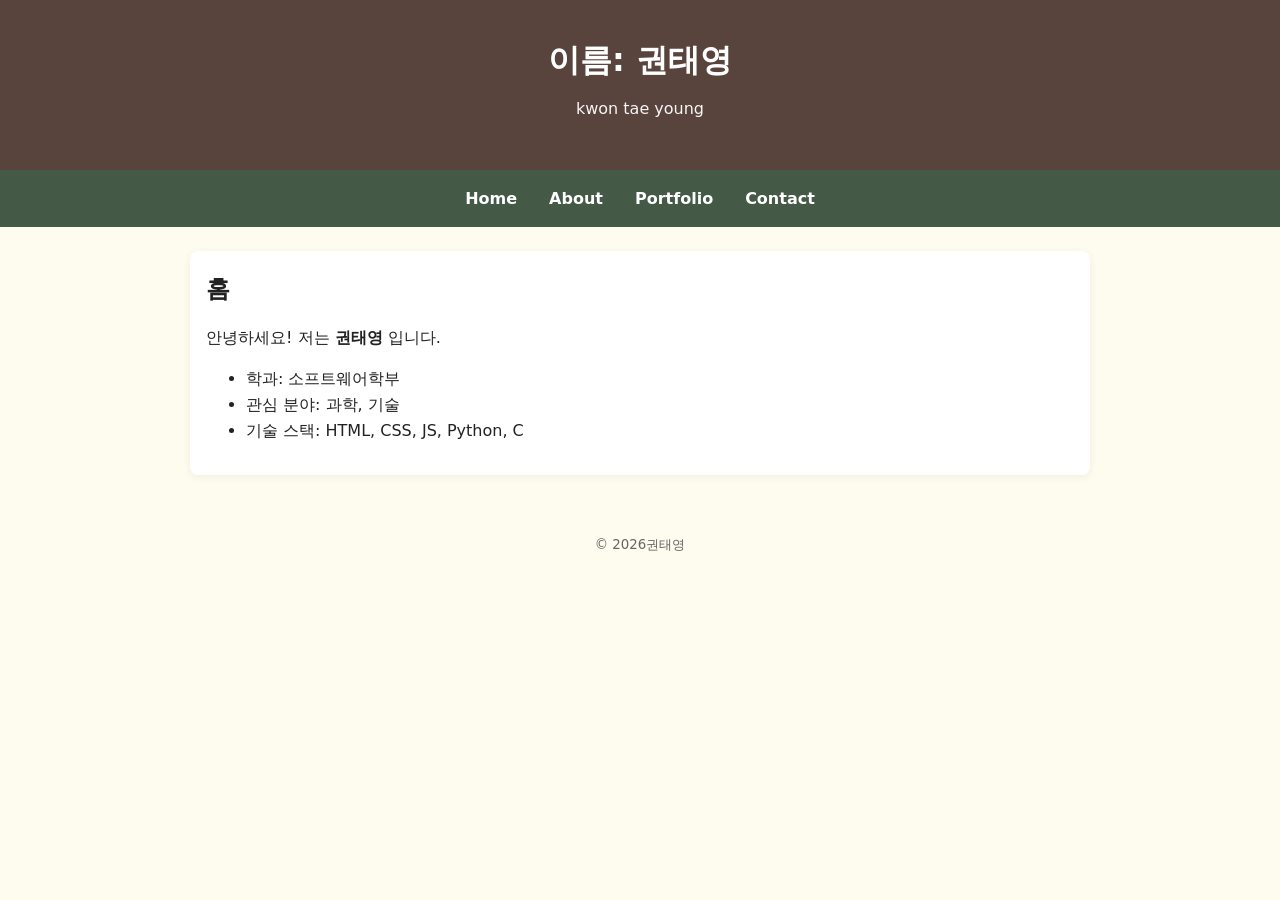
<file: index.html>
<!DOCTYPE html>
<html lang="ko">

<head>
  <meta charset="UTF-8" />
  <meta name="viewport" content="width=device-width, initial-scale=1.0" />
  <title>인터넷활용 실습 템플릿</title>
  <link rel="stylesheet" href="style.css">
</head>

<body>
  <header>
    <h1>이름: 권태영</h1>
    <p class="subtitle">kwon tae young</p>
  </header>
  <nav>
    <a href="index.html">Home</a>
    <a href="about.html">About</a>
    <a href="portfolio.html">Portfolio</a>
    <a href="contact.html">Contact</a>
  </nav>
  <main class="container">
    <section>
      <h2>홈</h2>
      <p>안녕하세요! 저는 <strong>권태영</strong> 입니다.</p>
      <ul>
        <li>학과: 소프트웨어학부</li>
        <li>관심 분야: 과학, 기술</li>
        <li>기술 스택: HTML, CSS, JS, Python, C</li>
      </ul>
    </section>
  </main>
  <footer>
    <small>&copy; <span id="year"></span>권태영</small>
  </footer>
  <script src="script.js"></script>
</body>

</html>
</file>
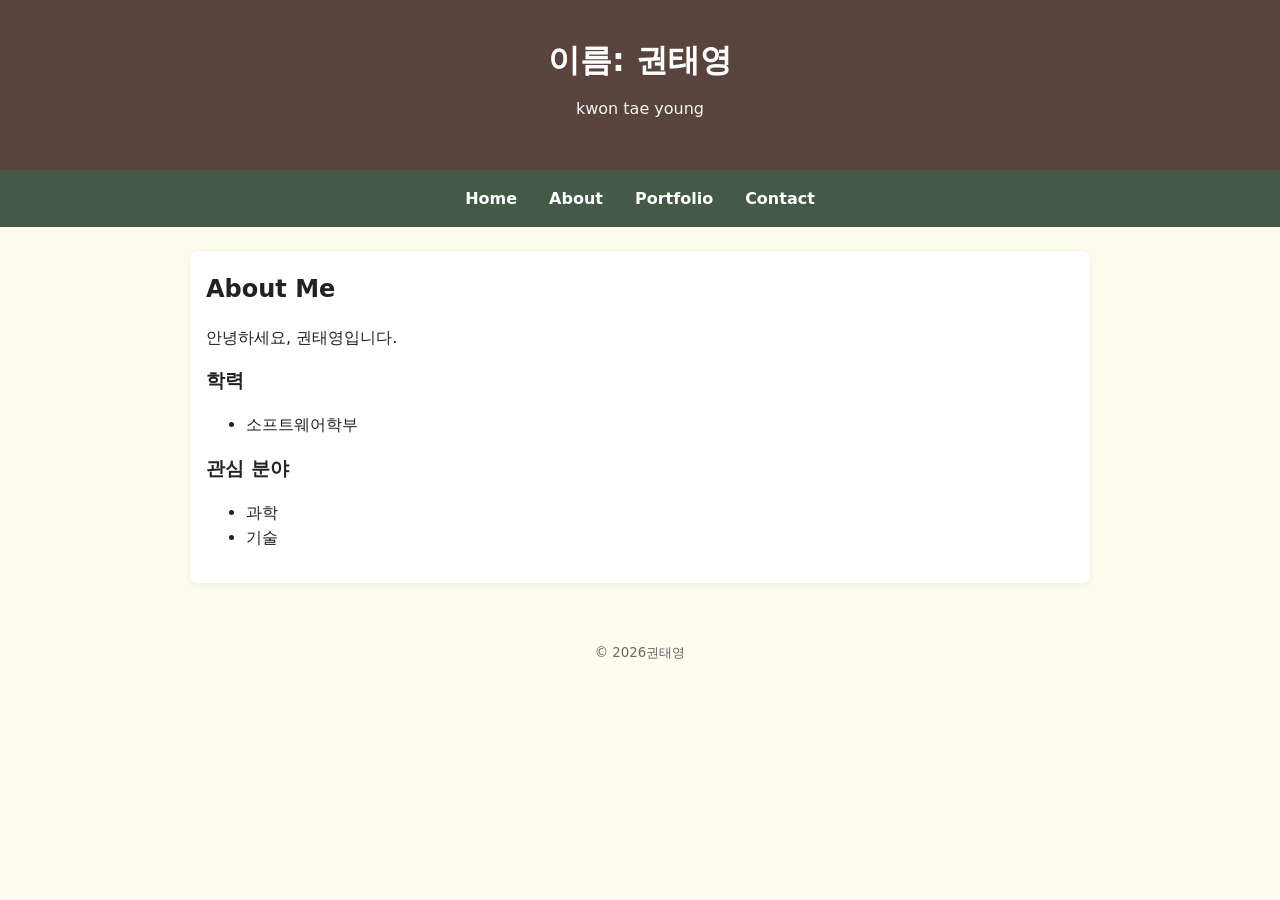
<file: about.html>
<!DOCTYPE html>
<html lang="ko">

<head>
  <meta charset="UTF-8" />
  <meta name="viewport" content="width=device-width, initial-scale=1.0" />
  <title>인터넷활용 실습 템플릿</title>
  <link rel="stylesheet" href="style.css">
</head>

<body>
  <header>
    <h1>이름: 권태영</h1>
    <p class="subtitle">kwon tae young</p>
  </header>
  <nav>
    <a href="index.html">Home</a>
    <a href="about.html">About</a>
    <a href="portfolio.html">Portfolio</a>
    <a href="contact.html">Contact</a>
  </nav>
  <main class="container">
    <section>
      <h2>About Me</h2>
      <p>안녕하세요, 권태영입니다.</p>
      <h3>학력</h3>
      <ul>
        <li>소프트웨어학부</li>
      </ul>
      <h3>관심 분야</h3>
      <ul>
        <li>과학</li>
        <li>기술</li>
      </ul>
    </section>
  </main>
  <footer>
    <small>&copy; <span id="year"></span>권태영</small>
  </footer>
  <script src="script.js"></script>
</body>

</html>
</file>
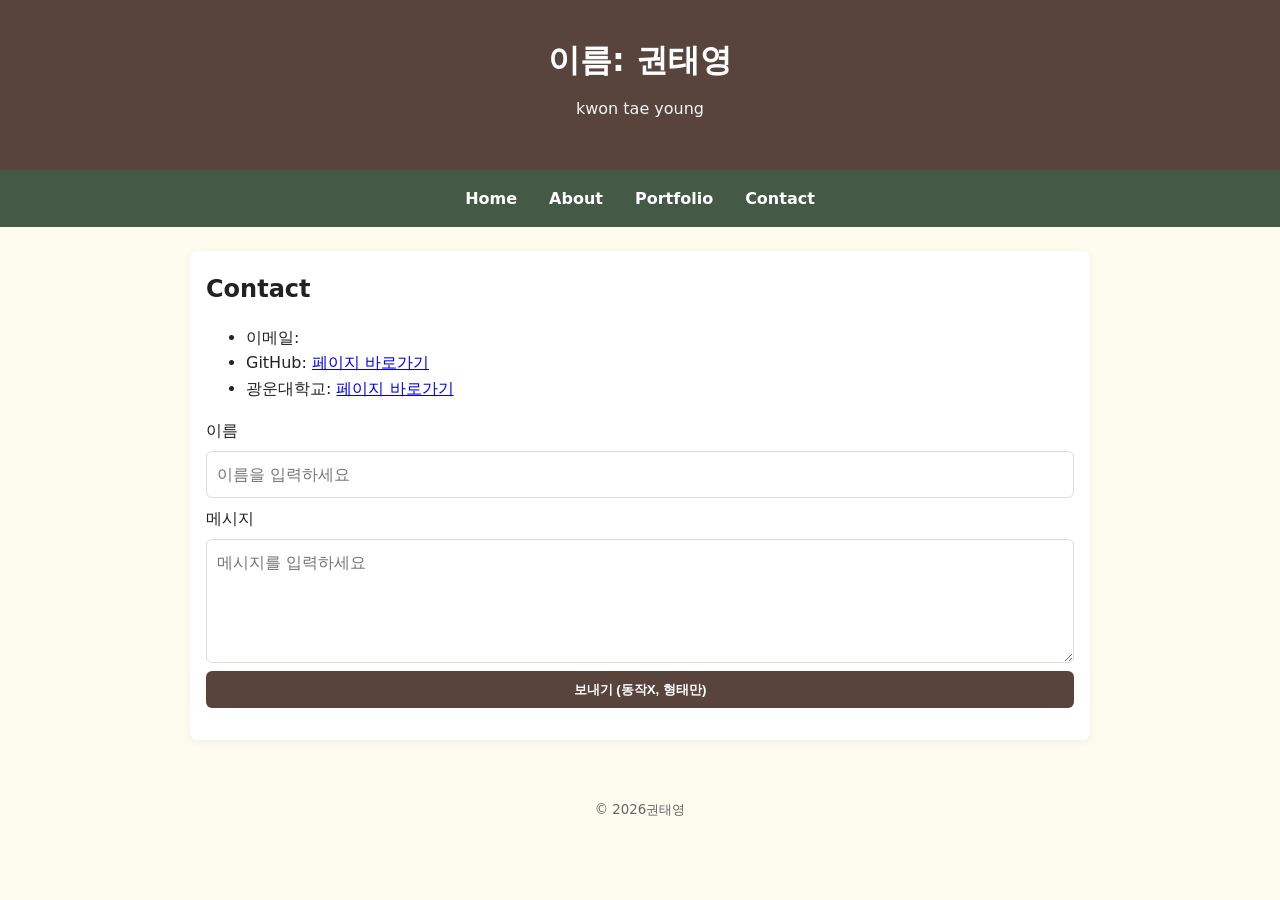
<file: contact.html>
<!DOCTYPE html>
<html lang="ko">

<head>
  <meta charset="UTF-8" />
  <meta name="viewport" content="width=device-width, initial-scale=1.0" />
  <title>인터넷활용 실습 템플릿</title>
  <link rel="stylesheet" href="style.css">
</head>

<body>
  <header>
    <h1>이름: 권태영</h1>
    <p class="subtitle">kwon tae young</p>
  </header>
  <nav>
    <a href="index.html">Home</a>
    <a href="about.html">About</a>
    <a href="portfolio.html">Portfolio</a>
    <a href="contact.html">Contact</a>
  </nav>
  <main class="container">
    <section>
      <h2>Contact</h2>
      <ul>
        <li>이메일: </li>
        <li>GitHub: <a href="https://github.com/ddot691-jpg/ddot_samplepage">페이지 바로가기</a></li>
        <li>광운대학교: <a href="https://www.kw.ac.kr/ko/">페이지 바로가기</a></li>
      </ul>
      <!-- 아래는 정말 기본 예시 폼입니다. JS 없이도 동작하지 않아도 되며, 형태만 제공합니다. -->
      <form class="contact-form" onsubmit="return false;">
        <label>이름</label>
        <input type="text" placeholder="이름을 입력하세요">
        <label>메시지</label>
        <textarea rows="4" placeholder="메시지를 입력하세요"></textarea>
        <button type="submit">보내기 (동작X, 형태만)</button>
      </form>
    </section>
  </main>
  <footer>
    <small>&copy; <span id="year"></span>권태영</small>
  </footer>
  <script src="script.js"></script>
</body>

</html>
</file>
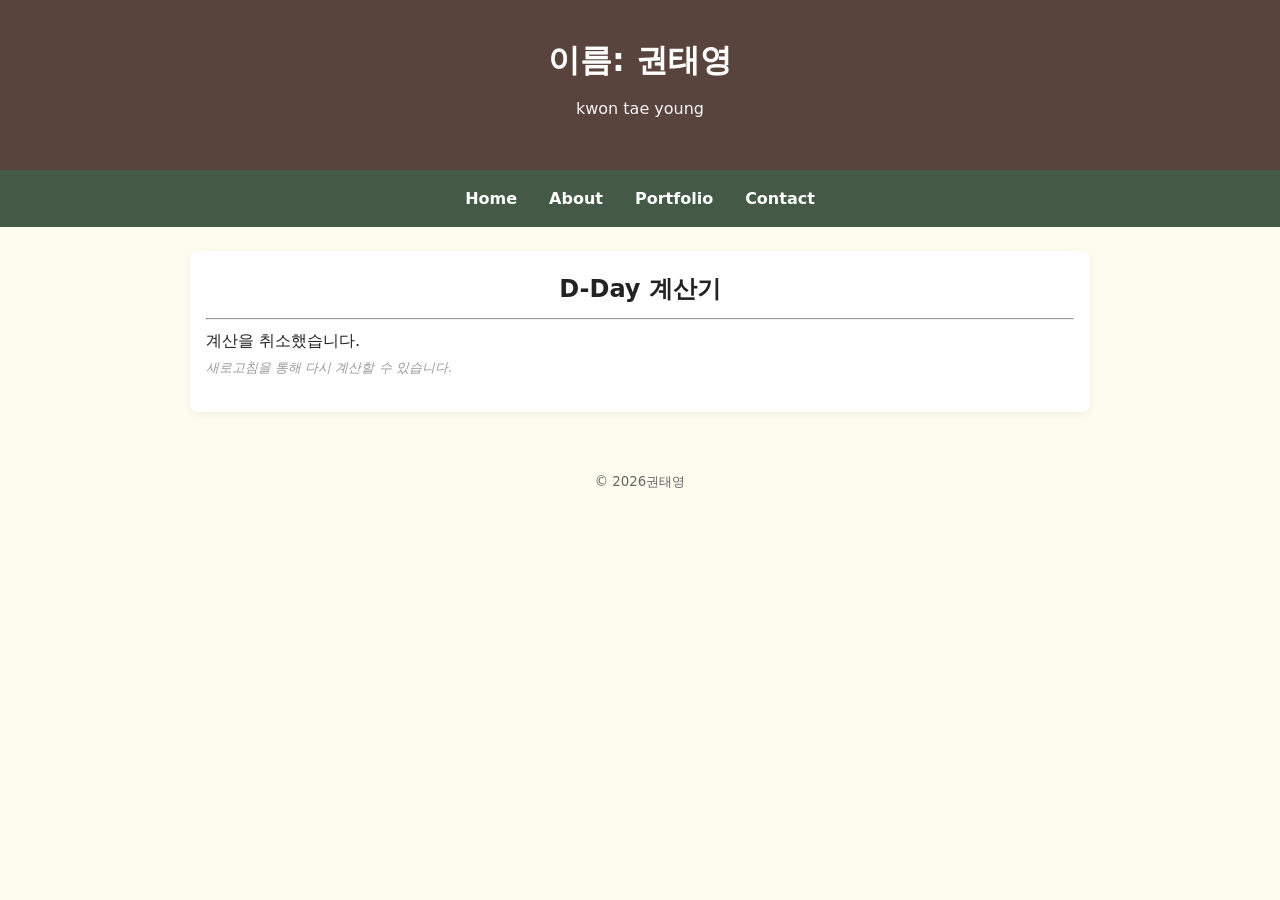
<file: dday.html>
<!DOCTYPE html>
<html lang="ko">

<head>
    <meta charset="UTF-8" />
    <meta name="viewport" content="width=device-width, initial-scale=1.0" />
    <title>D-Day 계산기</title>
    <link rel="stylesheet" href="style.css">
</head>

<body>
    <header>
        <h1>이름: 권태영</h1>
        <p class="subtitle">kwon tae young</p>
    </header>
    <nav>
        <a href="index.html">Home</a>
        <a href="about.html">About</a>
        <a href="portfolio.html">Portfolio</a>
        <a href="contact.html">Contact</a>
    </nav>
    <main class="container">
        <section>
            <h2 style="text-align: center;">D-Day 계산기</h2>
            <hr>
            <script>
                let now = new Date();

                let yearStr = prompt("연도를 입력하세요", "2025");
                let monthStr = prompt("월을 입력하세요", "12");
                let dayStr = prompt("일을 입력하세요.", "25");

                if (!yearStr || !monthStr || !dayStr) {
                    document.write("계산을 취소했습니다.");
                }
                else {
                    let year = parseInt(yearStr);
                    let month = parseInt(monthStr);
                    let day = parseInt(dayStr);

                    let targetDate = new Date(year, month - 1, day);
                    let diffMs = targetDate.getTime() - now.getTime();
                    let diffDay = Math.ceil(diffMs / (1000 * 60 * 60 * 24));

                    document.write("입력한 날짜: ", targetDate.toLocaleDateString(), "<br>");
                    document.write("오늘 날짜: ", now.toLocaleDateString(), "<br><br>");

                    if (diffDay == 0) {
                        document.write("<b>D-Day 입니다!</b>");
                    } else if (diffDay > 0) {
                        document.write("<b>D-" + diffDay + "일 남았습니다.</b>");
                    } else {
                        document.write("<b>D+" + Math.abs(diffDay) + "일 지났습니다.</b>");
                    }
                }
            </script>
            <br>
            <i style="font-size: small; color: #999;">새로고침을 통해 다시 계산할 수 있습니다.</i>
        </section>
    </main>
    <footer>
        <small>&copy; <span id="year"></span>권태영</small>
    </footer>
    <script src="script.js"></script>
</body>

</html>
</file>
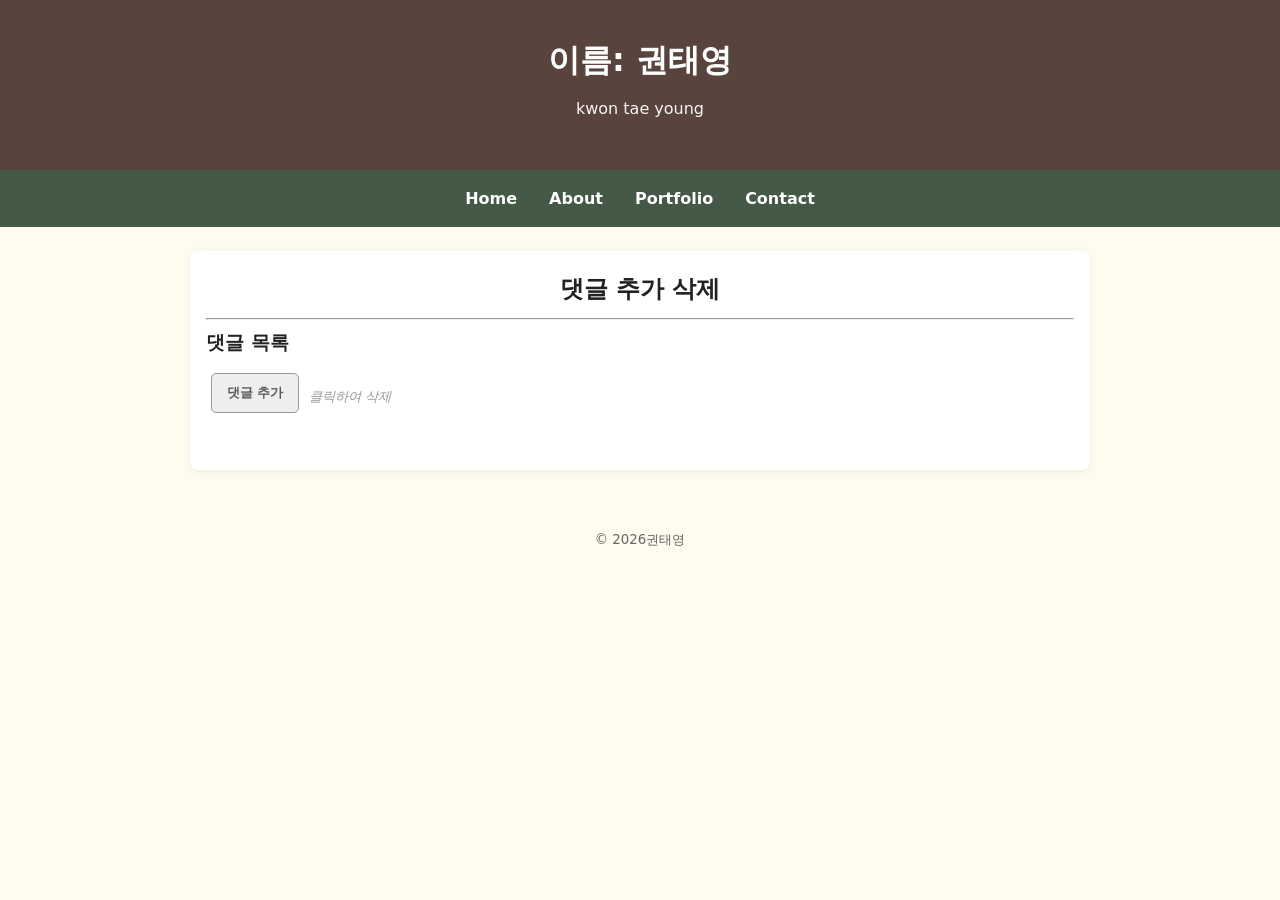
<file: dom_list.html>
<!DOCTYPE html>
<html lang="ko">

<head>
    <meta charset="UTF-8" />
    <meta name="viewport" content="width=device-width, initial-scale=1.0" />
    <title>댓글 추가삭제</title>
    <link rel="stylesheet" href="style.css">
    <style>
        button {
            padding: 10px 15px;
            margin: 5px;
            cursor: pointer;
            background-color: #eee;
            border: 1px solid #999;
            border-radius: 5px;
            color: rgb(92, 92, 92);
        }
        button:hover {
            background-color: #ddd;
        }

        ul {
            margin: 0;
            padding: 0;
            padding: 10px;
        }
        li {
            color: rgb(92, 92, 92);
            list-style: none;
            padding: 10px 15px;
            cursor: pointer;
            background-color: #eee;
        }
        li:nth-child(even) {
            background-color: #ddd;
        }
        li:hover {
            background-color: #ffdddd;
        }

    </style>
</head>

<body onload="addComment()">
    <header>
        <h1>이름: 권태영</h1>
        <p class="subtitle">kwon tae young</p>
    </header>
    <nav>
        <a href="index.html">Home</a>
        <a href="about.html">About</a>
        <a href="portfolio.html">Portfolio</a>
        <a href="contact.html">Contact</a>
    </nav>
    <main class="container">
        <section>
            <h2 style="text-align: center;">댓글 추가 삭제</h2>
            <hr>
            <h3>댓글 목록</h3>
            <button onclick="addComment()">댓글 추가</button>
            <i style="color: #999;"><sub>클릭하여 삭제</sub></i>
            <ul id="commentList"></ul>
        </section>
        <script>
            function addComment() {
                var inputData = prompt("댓글을 입력하세요", "오늘 수업 너무 재밌어요!");
                if (inputData == null) {
                    alert("댓글이 입력되지 않았습니다");
                }
                else {
                    var parent = document.getElementById("commentList");
                    var newLi = document.createElement("li");
                    newLi.innerHTML = inputData;

                    newLi.onclick = function () {
                        var p = this.parentElement;
                        p.removeChild(this);
                    };

                    parent.appendChild(newLi);
                }
            }
        </script>
    </main>
    <footer>
        <small>&copy; <span id="year"></span>권태영</small>
    </footer>
    <script src="script.js"></script>
</body>

</html>
</file>
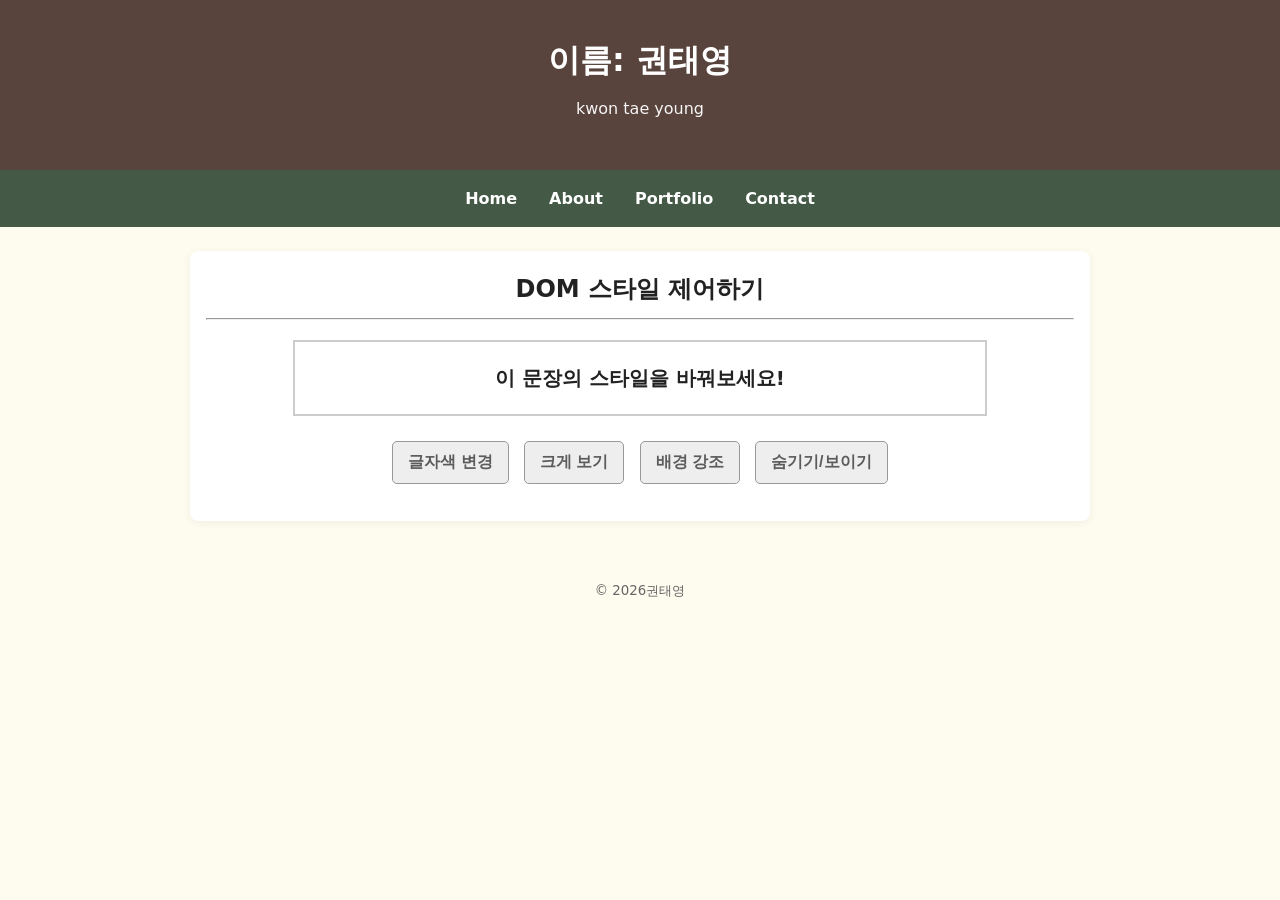
<file: dom_style.html>
<!DOCTYPE html>
<html lang="ko">

<head>
    <meta charset="UTF-8" />
    <meta name="viewport" content="width=device-width, initial-scale=1.0" />
    <title>스타일 변환기</title>
    <link rel="stylesheet" href="style.css">
    <style>
        section {
            text-align: center;
        }

        #target {
            font-size: 20px;
            font-weight: bold;
            padding: 20px;
            border: 2px solid #ccc;
            margin: 20px auto;
            width: 80%;
            transition: all 0.3s;
        }

        button {
            padding: 10px 15px;
            font-size: 16px;
            margin: 5px;
            cursor: pointer;
            background-color: #eee;
            border: 1px solid #999;
            border-radius: 5px;
            color:rgb(92, 92, 92);
        }

        button:hover {
            background-color: #ddd;
        }
    </style>
    <script>
        const colors = ["red", "yellow", "green", "blue", "purple", "black"];
        let Index = 0;
        function changeColr() {
            var obj = document.getElementById("target");
            obj.style.color = colors[Index];
            Index = (Index + 1) % colors.length;
        }

        function toggleSize() {
            var obj = document.getElementById("target");
            if (obj.style.fontSize == "") {
                obj.style.fontSize = "32px";
            } else {
                obj.style.fontSize = "";
            }
        }

        function toggleBg() {
            var obj = document.getElementById("target");
            if (obj.style.background == "") {
                obj.style.background = "yellow";
            } else {
                obj.style.background = "";
            }
        }

        function toggleVisibility() {
            var obj = document.getElementById("target");
            if (obj.style.display == "none") {
                obj.style.display = "block";
            } else {
                obj.style.display = "none";
            }
        }
    </script>
</head>

<body>
    <header>
        <h1>이름: 권태영</h1>
        <p class="subtitle">kwon tae young</p>
    </header>
    <nav>
        <a href="index.html">Home</a>
        <a href="about.html">About</a>
        <a href="portfolio.html">Portfolio</a>
        <a href="contact.html">Contact</a>
    </nav>
    <main class="container">
        <section>
            <h2>DOM 스타일 제어하기</h2>
            <hr>
            <p id="target">이 문장의 스타일을 바꿔보세요!</p>

            <button onclick="changeColr()">글자색 변경</button>
            <button onclick="toggleSize()">크게 보기</button>
            <button onclick="toggleBg()">배경 강조</button>
            <button onclick="toggleVisibility()">숨기기/보이기</button>
        </section>
    </main>
    <footer>
        <small>&copy; <span id="year"></span>권태영</small>
    </footer>
    <script src="script.js"></script>
</body>

</html>
</file>
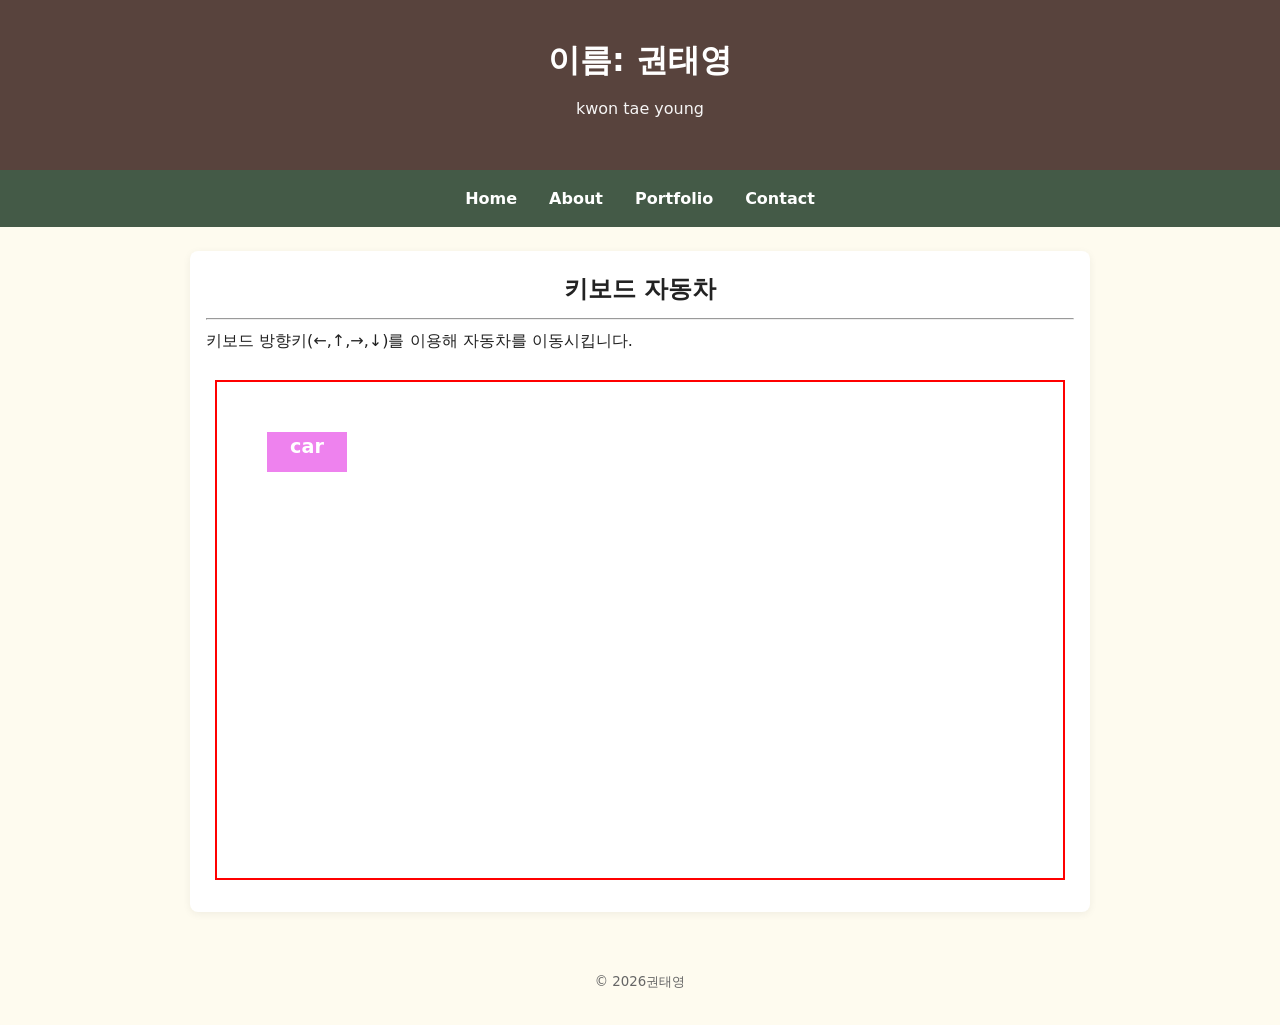
<file: event_car.html>
<!DOCTYPE html>
<html lang="ko">

<head>
    <meta charset="UTF-8" />
    <meta name="viewport" content="width=device-width, initial-scale=1.0" />
    <title>키보드 자동차</title>
    <link rel="stylesheet" href="style.css">
    <style>
        #boundary {
            position: relative;
            border: 2px solid red;
            width: 850px;
            height: 500px;
            margin: auto;
        }

        #car {
            position: absolute;
            left: 50px;
            top: 50px;
            width: 80px;
            height: 40px;
            background: violet;
            color: white;
            text-align: center;
            font-size: larger;
        }
    </style>
    <script>
        var x = 50;
        var y = 50;
        var step = 10;

        window.onload = function () {
            var car = document.getElementById("car");
            var boundary = document.getElementById("boundary");

            window.onkeydown = function (e) {
                var nextX = x;
                var nextY = y;

                switch(e.keyCode) {
                    case 37: nextX -= step; break;
                    case 38: nextY -= step; break;
                    case 39: nextX += step; break;
                    case 40: nextY += step; break;
                }

                if (nextX >= 0 && nextX <= boundary.clientWidth - car.offsetWidth) {
                    x = nextX;
                }
                if (nextY >= 0 && nextY <= boundary.clientHeight - car.offsetHeight) {
                    y = nextY;
                }

                car.style.left = x + "px";
                car.style.top = y + "px";
            };
        };
    </script>
</head>

<body style="overflow: hidden;">
    <header>
        <h1>이름: 권태영</h1>
        <p class="subtitle">kwon tae young</p>
    </header>
    <nav>
        <a href="index.html">Home</a>
        <a href="about.html">About</a>
        <a href="portfolio.html">Portfolio</a>
        <a href="contact.html">Contact</a>
    </nav>
    <main class="container">
        <section>
            <h2 style="text-align: center;">키보드 자동차</h2>
            <hr>
            키보드 방향키(←,↑,→,↓)를 이용해 자동차를 이동시킵니다.<br><br>
            <div id="boundary">
                <div id="car"><b>car</b></div>
            </div>
        </section>
    </main>
    <footer>
        <small>&copy; <span id="year"></span>권태영</small>
    </footer>
    <script src="script.js"></script>
</body>

</html>
</file>
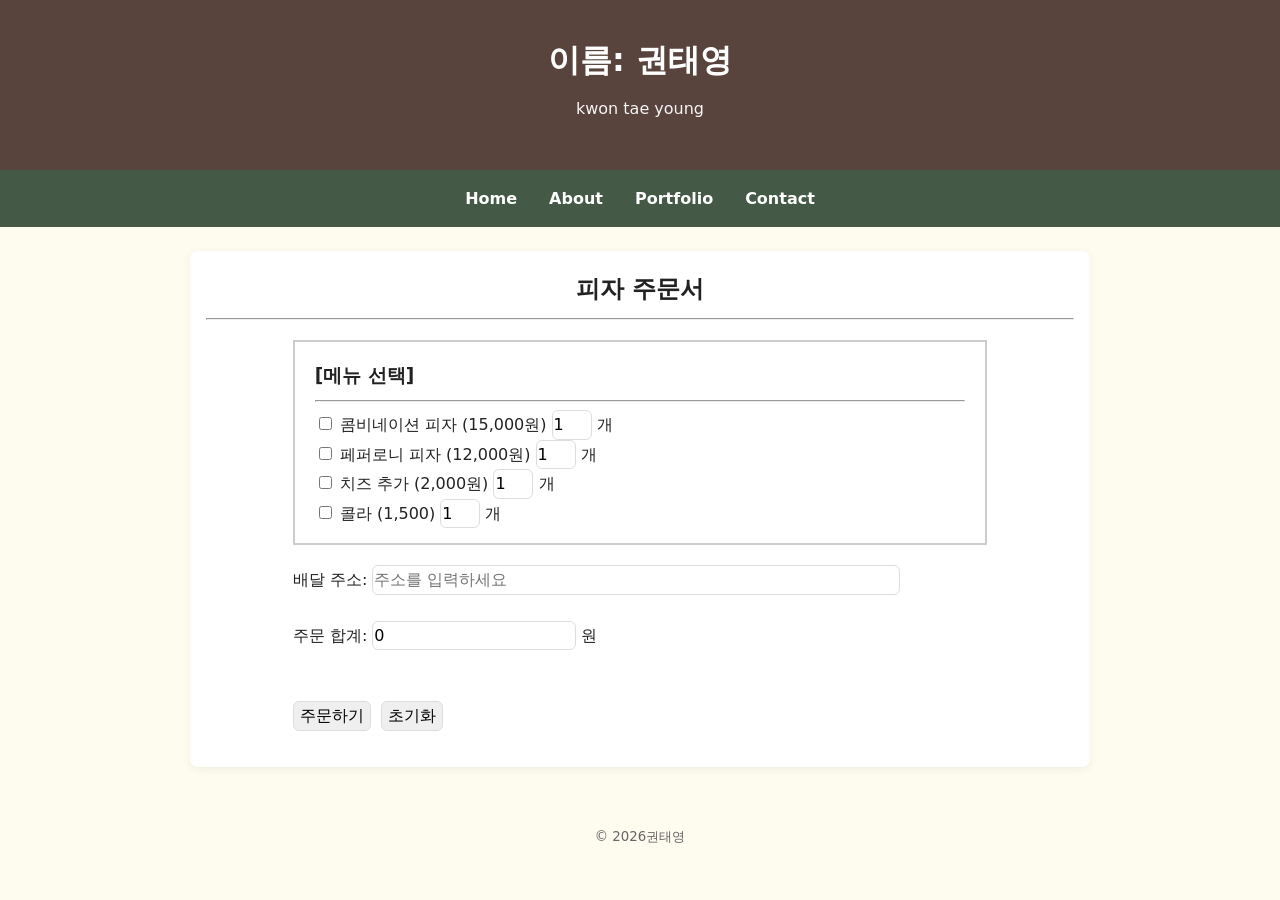
<file: event_order.html>
<!DOCTYPE html>
<html lang="ko">

<head>
    <meta charset="UTF-8" />
    <meta name="viewport" content="width=device-width, initial-scale=1.0" />
    <title>스마트 피자 주문서</title>
    <link rel="stylesheet" href="style.css">
    <style>
        #menu_box {
            padding: 15px 20px;
            border: 2px solid #ccc;
            margin: 20px auto;
            width: 80%;
        }

        #order_box{
            margin: 20px auto;
            width: 80%;
        }

        input {
            width: auto;
            padding: 1px;
        }
        label, input:hover{
            cursor: pointer;
        }
    </style>

    <script>
        function recalc() {
            var total = 0;
            var checks = document.getElementsByClassName("menu -check");
            var qtys = document.getElementsByClassName("menu -qty");
            for (var i = 0; i < checks.length; i++) {
                if (checks[i].checked) {
                    var price = parseInt(checks[i].value);
                    var quantity = parseInt(qtys[i].value);
                    total += price * quantity;
                }
            }
            document.getElementById("total").value = total;
        }

        function validate(e) {
            var total = parseInt(document.getElementById("total").value);
            var add = document.getElementById("address");
            
            if (total == 0) {
                alert("메뉴를 선택해주세요.");
                e.preventDefault();
                return false;
            }
            if (add.value == "") {
                alert("배달 주소를 입력해주세요.");
                setTimeout(function(){
                    add.focus();
                }, 10)
                e.preventDefault();
                return false;
            }
            alert("주문 완료! 총액: " + total + "원");
            e.preventDefault();
            return false;
        }

        function cheakAdd(){
            var add = document.getElementById("address");
            if (add.value == "") {
                alert("배달 주소를 입력해주세요."); //chrome에서 무한루프
                setTimeout(function(){ //지연시간
                    add.focus();
                }, 10)
            }
        }
    </script>
</head>

<body>
    <header>
        <h1>이름: 권태영</h1>
        <p class="subtitle">kwon tae young</p>
    </header>
    <nav>
        <a href="index.html">Home</a>
        <a href="about.html">About</a>
        <a href="portfolio.html">Portfolio</a>
        <a href="contact.html">Contact</a>
    </nav>
    <main class="container">
        <section>
            <h2 style="text-align: center;">피자 주문서</h2>
            <hr>
            <form  onsubmit="validate(event)">
                <div id="menu_box">
                    <h3>[메뉴 선택]</h3><hr>
                    <div>
                        <label><input type="checkbox" class="menu -check" value="15000" onchange="recalc()"> 콤비네이션 피자 (15,000원) </label>
                        <input type="number" class="menu -qty" value="1" min="1" onchange="recalc()" onkeyup="recalc()" style="width: 40px;"> 개
                    </div>
                    <div>
                        <label><input type="checkbox" class="menu -check" value="12000" onchange="recalc()"> 페퍼로니 피자 (12,000원) </label>
                        <input type="number" class="menu -qty" value="1" min="1" onchange="recalc()" onkeyup="recalc()" style="width: 40px;"> 개
                    </div>
                    <div>
                        <label><input type="checkbox" class="menu -check" value="2000" onchange="recalc()"> 치즈 추가 (2,000원) </label>
                        <input type="number" class="menu -qty" value="1" min="1" onchange="recalc()" onkeyup="recalc()" style="width: 40px;"> 개
                    </div>
                    <div>
                        <label><input type="checkbox" class="menu -check" value="1500" onchange="recalc()"> 콜라 (1,500) </label>
                        <input type="number" class="menu -qty" value="1" min="1" onchange="recalc()" onkeyup="recalc()" style="width: 40px;"> 개
                    </div>
                </div>
                <div id="order_box">
                    <label>배달 주소: <input type="text" id="address" size="60" placeholder="주소를 입력하세요" onblur="cheakAdd()"></label><br><br>
                    <label>주문 합계: <input type="text" id="total" value="0" readonly> 원</label><br><br><br>

                    <input type="submit" value=" 주문하기 ">&nbsp;
                    <input type="reset" value=" 초기화 " onclick="setTimeout(recalc, 0)">
                </div>
            </form>
        </section>
    </main>
    <footer>
        <small>&copy; <span id="year"></span>권태영</small>
    </footer>
    <script src="script.js"></script>
</body>

</html>
</file>
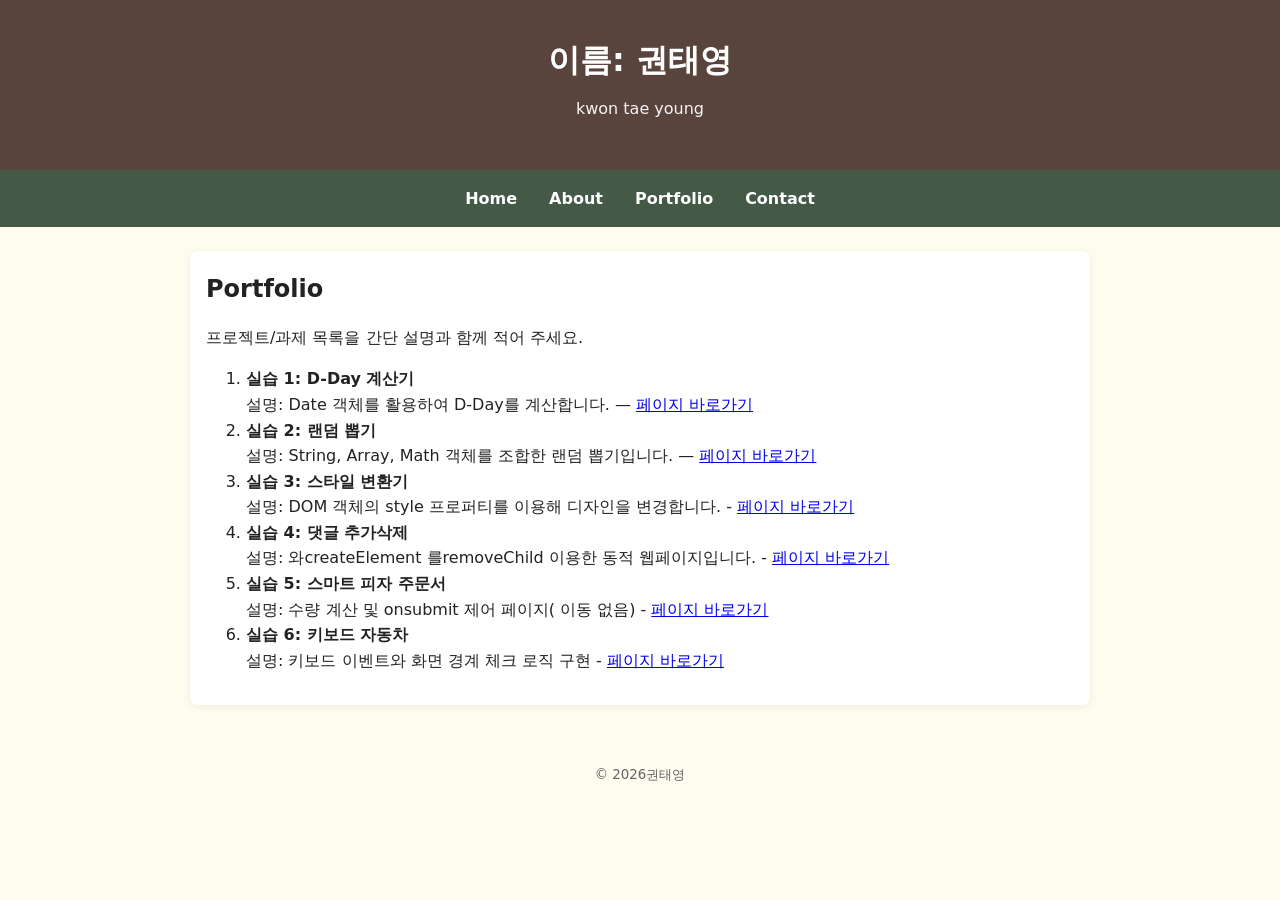
<file: portfolio.html>
<!DOCTYPE html>
<html lang="ko">

<head>
  <meta charset="UTF-8" />
  <meta name="viewport" content="width=device-width, initial-scale=1.0" />
  <title>인터넷활용 실습 템플릿</title>
  <link rel="stylesheet" href="style.css">
</head>

<body>
  <header>
    <h1>이름: 권태영</h1>
    <p class="subtitle">kwon tae young</p>
  </header>
  <nav>
    <a href="index.html">Home</a>
    <a href="about.html">About</a>
    <a href="portfolio.html">Portfolio</a>
    <a href="contact.html">Contact</a>
  </nav>
  <main class="container">
    <section>
      <h2>Portfolio</h2>
      <p>프로젝트/과제 목록을 간단 설명과 함께 적어 주세요.</p>
      <ol>
        <li>
          <strong>실습 1: D-Day 계산기</strong><br>
          설명: Date 객체를 활용하여 D-Day를 계산합니다.
          — <a href="dday.html">페이지 바로가기</a>
        </li>
        <li>
          <strong>실습 2: 랜덤 뽑기</strong><br>
          설명: String, Array, Math 객체를 조합한 랜덤 뽑기입니다.
          — <a href="random.html">페이지 바로가기</a>
        </li>
        <li>
          <strong>실습 3: 스타일 변환기</strong><br>
          설명: DOM 객체의 style 프로퍼티를 이용해 디자인을 변경합니다.
          - <a href="dom_style.html">페이지 바로가기</a>
        </li>
        <li>
          <strong>실습 4: 댓글 추가삭제</strong><br>
          설명: 와createElement 를removeChild 이용한 동적 웹페이지입니다.
          - <a href="dom_list.html">페이지 바로가기</a>
        </li>
        <li>
          <strong>실습 5: 스마트 피자 주문서</strong><br>
          설명: 수량 계산 및 onsubmit 제어 페이지( 이동 없음)
          - <a href="event_order.html">페이지 바로가기</a>
        </li>
        <li>
          <strong>실습 6: 키보드 자동차</strong><br>
          설명: 키보드 이벤트와 화면 경계 체크 로직 구현
          - <a href="event_car.html">페이지 바로가기</a>
        </li>
      </ol>
    </section>
  </main>
  <footer>
    <small>&copy; <span id="year"></span>권태영</small>
  </footer>
  <script src="script.js"></script>
</body>

</html>
</file>
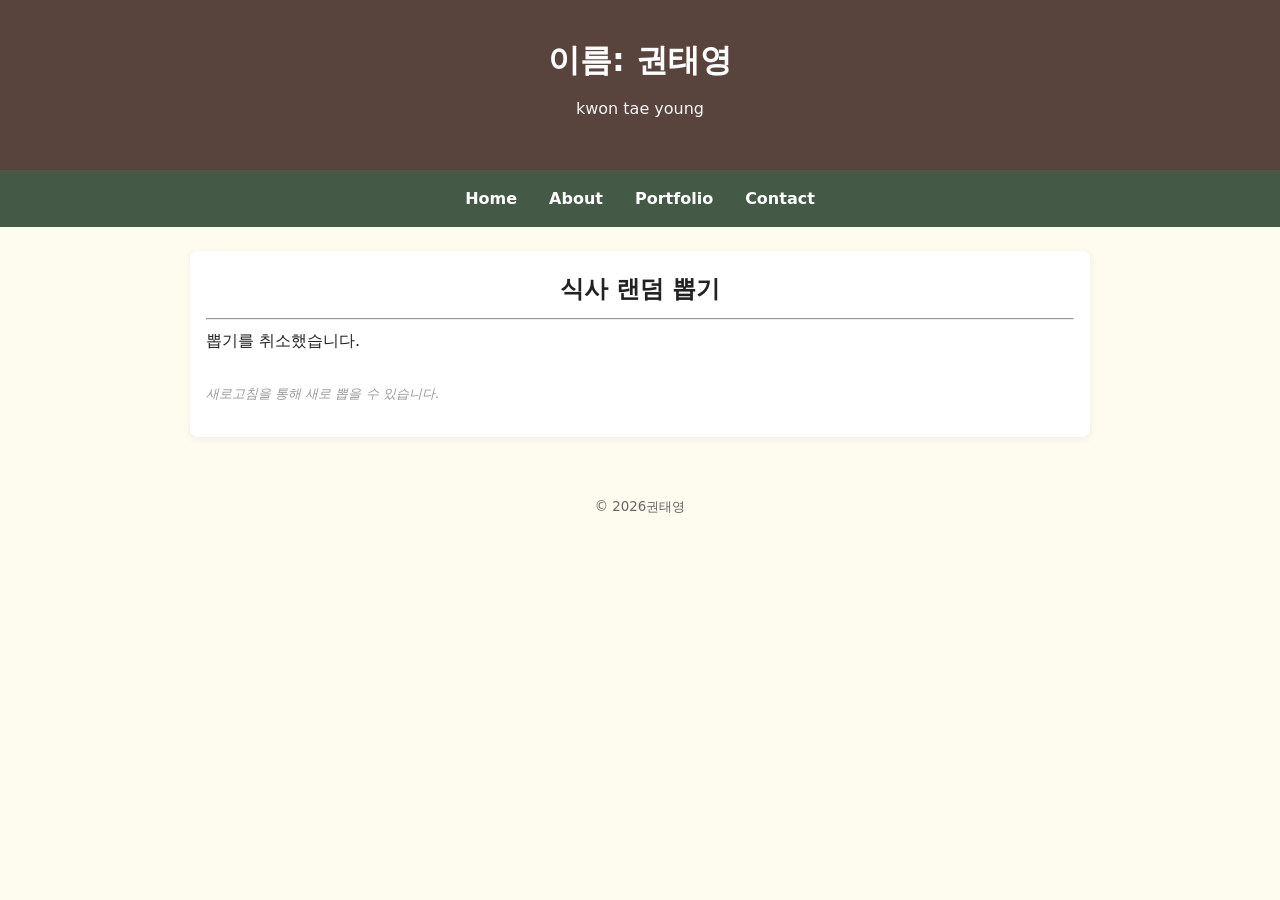
<file: random.html>
<!DOCTYPE html>
<html lang="ko">

<head>
    <meta charset="UTF-8" />
    <meta name="viewport" content="width=device-width, initial-scale=1.0" />
    <title>랜덤 뽑기</title>
    <link rel="stylesheet" href="style.css">
</head>

<body>
    <header>
        <h1>이름: 권태영</h1>
        <p class="subtitle">kwon tae young</p>
    </header>
    <nav>
        <a href="index.html">Home</a>
        <a href="about.html">About</a>
        <a href="portfolio.html">Portfolio</a>
        <a href="contact.html">Contact</a>
    </nav>
    <main class="container">
        <section>
            <h2 style="text-align: center;">식사 랜덤 뽑기</h2>
            <hr>
            <script>
                let inputString = prompt("식사 랜덤 뽑기", "짜장면, 짬뽕, 볶음밥");

                if (!inputString) {
                    document.write("뽑기를 취소했습니다.");
                }
                else {
                    let items = inputString.split(',');
                    document.write("입력한 메뉴: ", items, "<br>");
                    let index = Math.floor(Math.random() * items.length);

                    let choice = items[index];
                    choice = choice.trim();

                    document.write("선정된 메뉴: <b>", choice, "</b>");
                }
            </script>
            <br><br>
            <i style="font-size: small; color: #999;">새로고침을 통해 새로 뽑을 수 있습니다.</i>
        </section>
    </main>
    <footer>
        <small>&copy; <span id="year"></span>권태영</small>
    </footer>
    <script src="script.js"></script>
</body>

</html>
</file>
<file: style.css>
/* =============================================================
   색상 테마는 "여기"에서 바꿉니다. (파랑 계열 기본)
   원하는 색상 코드로 아래 4가지만 바꿔보세요.
   ------------------------------------------------------------- */
:root {
  --primary: #58433d;
  /* 메인 포인트 색상 */
  --primary-dark: #445a47;
  /* 호버/진한 포인트 */
  --bg: #fefbef;
  /* 전체 배경 색 */
  --text: #222222;
  /* 본문 글자 색 */
}

/* ============================================================= */

* {
  box-sizing: border-box;
}

body {
  margin: 0;
  font-family: system-ui, -apple-system, "Segoe UI", Roboto, "Noto Sans KR", Arial, sans-serif;
  background: var(--bg);
  color: var(--text);
  line-height: 1.6;
}

header {
  padding: 2rem 1rem;
  text-align: center;
  background: var(--primary);
  color: #ffffff;
}

header .subtitle {
  margin-top: .25rem;
  opacity: .95;
}

nav {
  background: var(--primary-dark);
  display: flex;
  gap: 1rem;
  padding: .75rem 1rem;
  justify-content: center;
  flex-wrap: wrap;
}

nav a {
  color: #ffffff;
  text-decoration: none;
  font-weight: 600;
  padding: .25rem .5rem;
}

nav a:hover {
  text-decoration: underline;
}

.container {
  max-width: 900px;
  margin: 1.5rem auto;
  padding: 1rem;
  background: #ffffff;
  border-radius: 8px;
  box-shadow: 0 2px 8px rgba(0, 0, 0, .06);
}

section {
  margin-bottom: 1rem;
}

h1,
h2,
h3 {
  margin: .2rem 0 .6rem;
}

.contact-form {
  display: grid;
  grid-template-columns: 1fr;
  gap: .5rem;
  margin-top: 1rem;
}

input,
textarea {
  width: 100%;
  padding: .6rem;
  border: 1px solid #ddd;
  border-radius: 6px;
  font: inherit;
}

button {
  padding: .6rem .8rem;
  border: none;
  border-radius: 6px;
  background: var(--primary);
  color: #fff;
  cursor: pointer;
  font-weight: 600;
}

button:hover {
  background: var(--primary-dark);
}

footer {
  text-align: center;
  padding: 2rem 1rem;
  color: #666;
}

@media (max-width: 600px) {
  header h1 {
    font-size: 1.25rem;
  }

  .container {
    margin: 1rem;
    padding: .75rem;
  }
}
</file>
